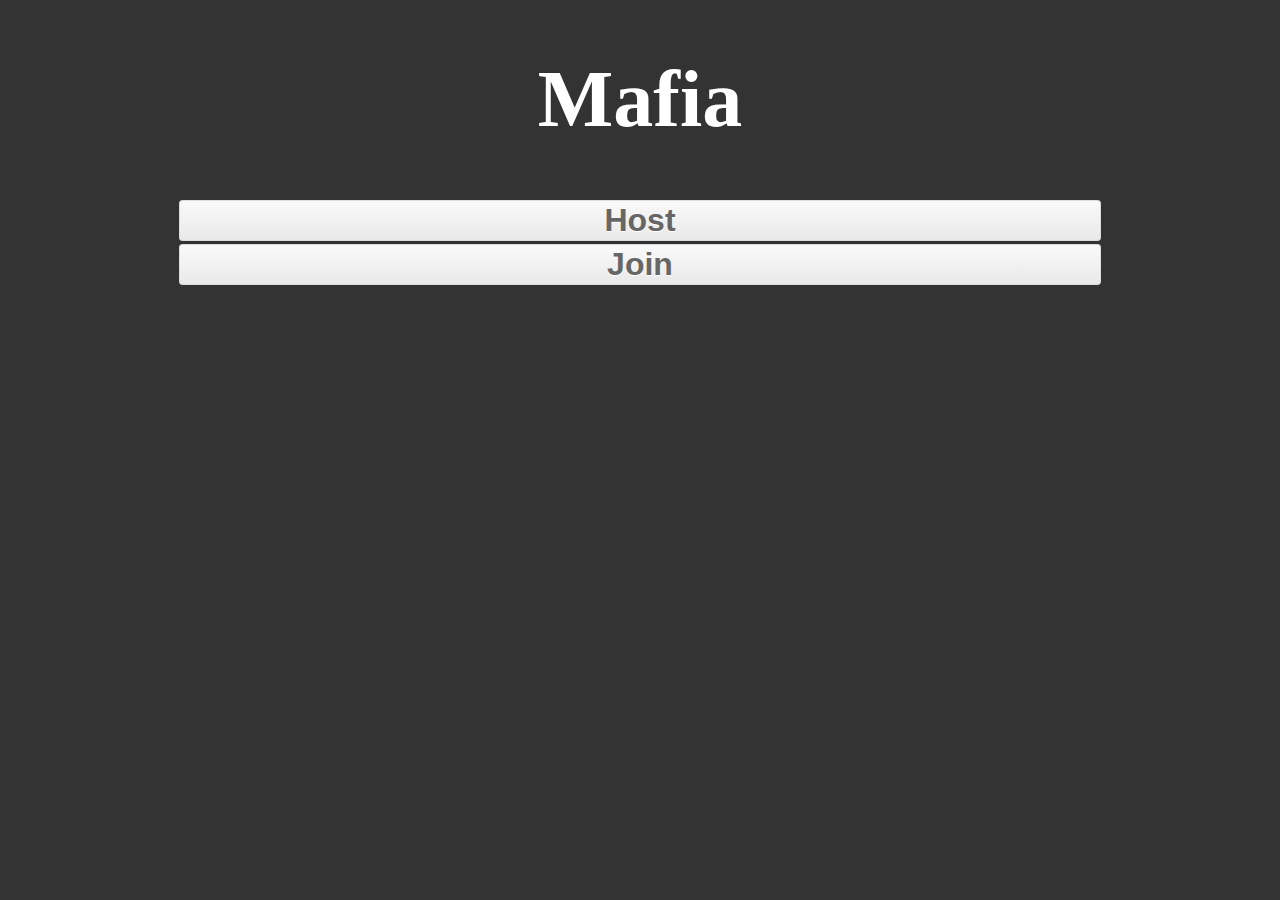
<file: static/index.html>
<!DOCTYPE html>
<html lang="en">
<head>
	<meta charset="UTF-8">
		<meta charset="UTF-8">
	<meta content='width=device-width, initial-scale=1.0, maximum-scale=1.0, user-scalable=0' name='viewport' />
	<meta name="HandheldFriendly" content="true" />
    <meta name="apple-mobile-web-app-capable" content="yes" />
	<link rel="stylesheet" type="text/css" href="css\mafia.css">
	<title>Mafia</title>
</head>
<body>
<h1>Mafia</h1>
<a href="choose_mode.html"><button id="host">Host</button></a>
<a href="enter_name"><button id="join">Join</button></a>
</body>
</html>
</file>
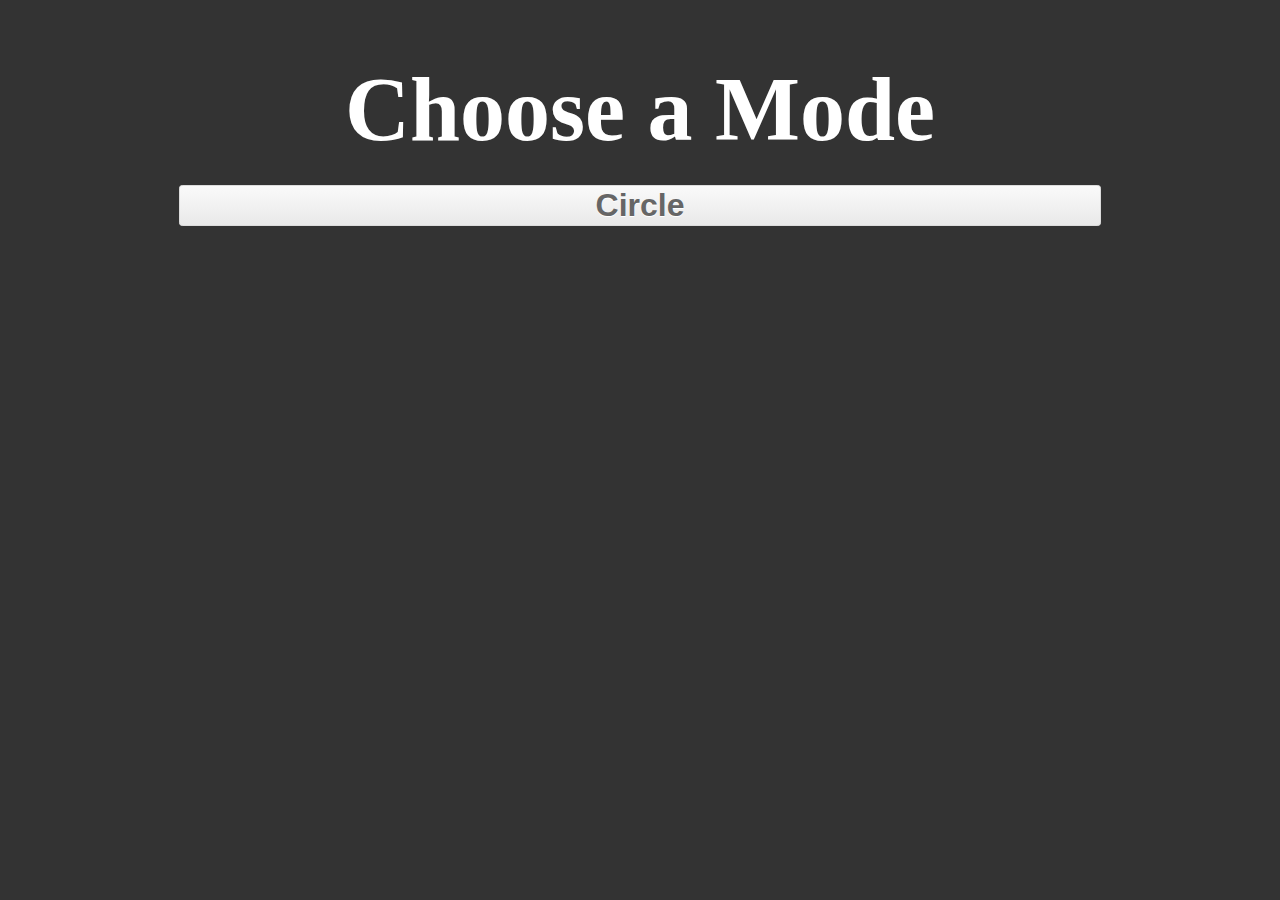
<file: static/choose_mode.html>
<!DOCTYPE html>
<html lang="en">
<head>
	<meta charset="UTF-8">
	<meta content='width=device-width, initial-scale=1.0, maximum-scale=1.0, user-scalable=0' name='viewport' />
	<meta name="HandheldFriendly" content="true" />
    <meta name="apple-mobile-web-app-capable" content="yes" />
	<link rel="stylesheet" type="text/css" href="css\mafia.css">
	<title>Choose a Mode</title>
</head>
<body>
<h2>Choose a Mode</h2>
<!-- <a href="classic_setup.html"><button id="classic">Classic</button></a> -->
<!-- <a href="setup.html"><button id="two_room">Two Room</button></a> -->
<a href="circle_setup.html"><button id="circle">Circle</button></a>
</body>
</html>
</file>
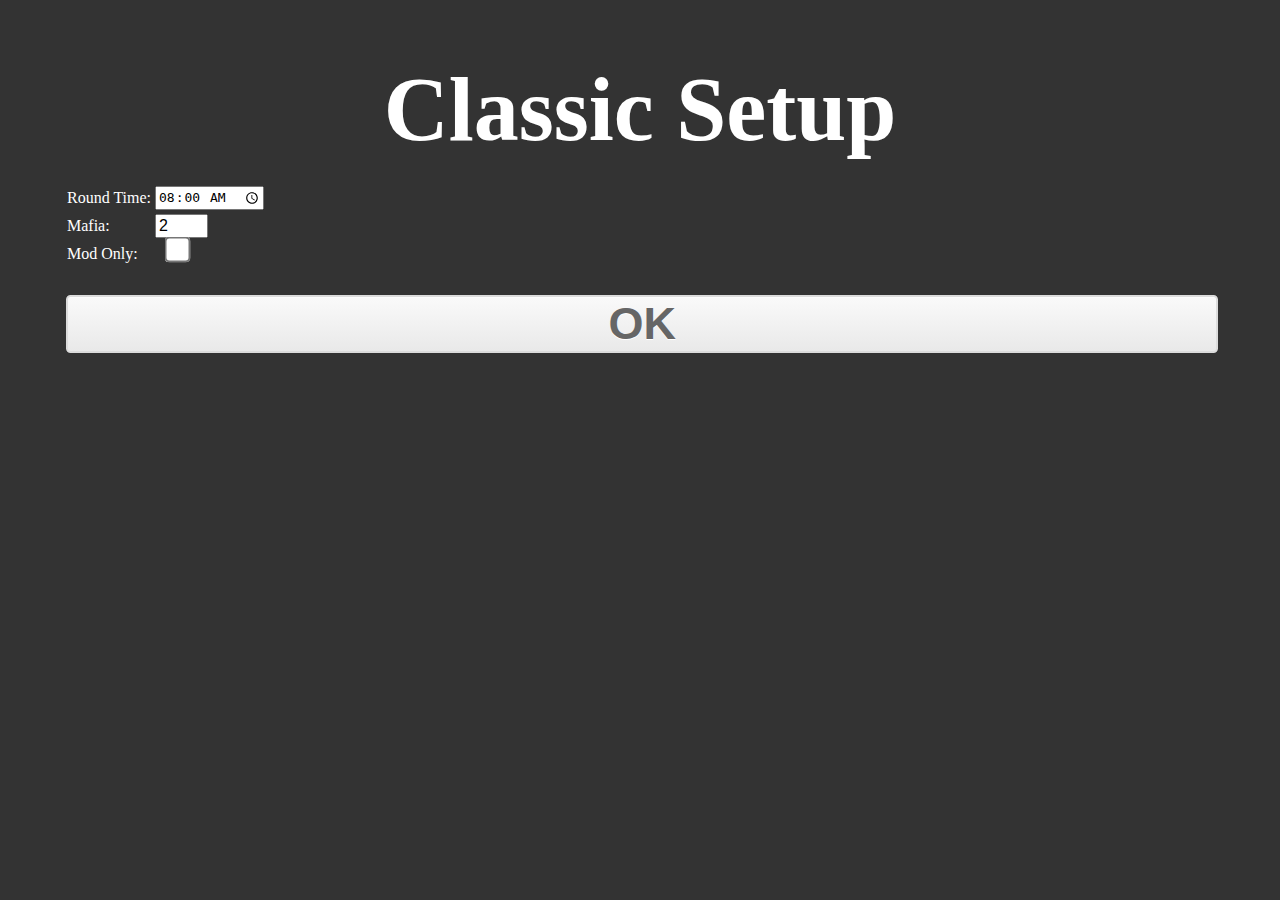
<file: static/classic_setup.html>
<!DOCTYPE html>
<html lang="en">
<head>
	<meta charset="UTF-8">
	<link rel="stylesheet" type="text/css" href="css\mafia.css">
	<title>Classic Setup</title>
</head>
<body>
<h2>Classic Setup</h2>
<form action="waiting_host.html" method="post">
<table>
	<tr>
		<td>Round Time:</td>
		<td><input type="time" name="time" value="08:00:00"></td>
	</tr>
	<tr>
		<td>Mafia:</td>
		<td><input type="number" name="mafia" min="1" max="9" value="2"></td>
	</tr>
	<tr>
		<td>Mod Only:</td>
		<td><input type="checkbox" name="modOnly"></td>
	</tr>
</table>
<input type="submit" value="OK" class="center">
</form>
</body>
</html>
</file>
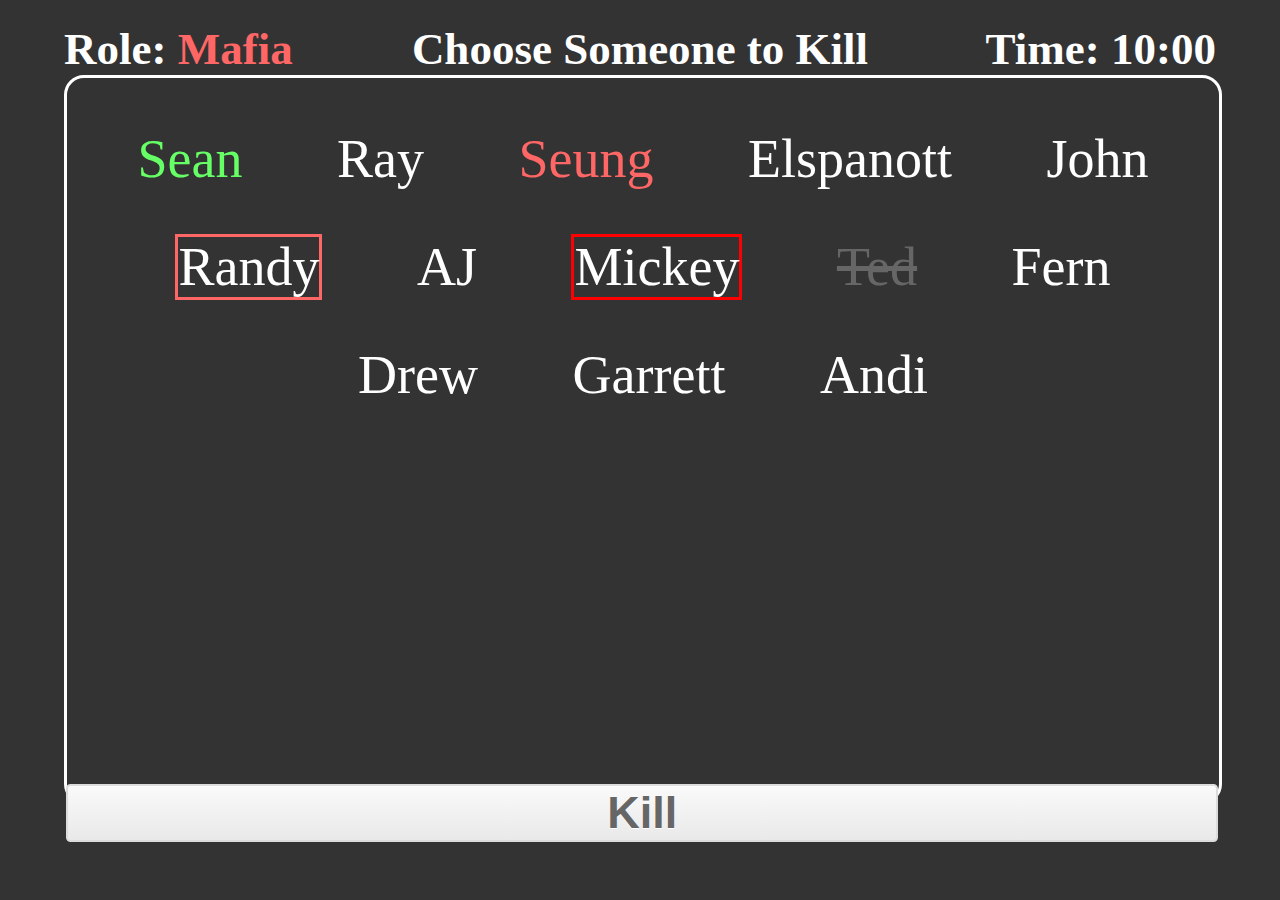
<file: static/kill.html>
<!DOCTYPE html>
<html lang="en">
<head>
	<meta charset="UTF-8">
	<meta content='width=device-width, initial-scale=1.0, maximum-scale=1.0, user-scalable=0' name='viewport' />
	<meta name="HandheldFriendly" content="true" />
    <meta name="apple-mobile-web-app-capable" content="yes" />
	<link rel="stylesheet" type="text/css" href="css\mafia.css">
	<title>Choose Someone to Kill</title>
</head>
<body>
<div class="container">
<header>
	<h3>Choose Someone to Kill</h3>
		<div class="status">
		<div class="role_wrapper"><h3>Role: <span class="mafia">Mafia</span></h3></div>
		<div class="time_wrapper"><h3>Time: 10:00</h3></div>
		</div>
</header>
<section class="content">
<div class="user_list_wrapper">
	<span class="you">Sean</span>
	<span>Ray</span>
	<span class="mafia">Seung</span>
	<span>Elspanott</span>
	<span>John</span>
	<span class="kill">Randy</span>
	<span>AJ</span>
	<span class="killall">Mickey</span>
	<span class="dead">Ted</span>
	<span>Fern</span>
	<span>Drew</span>
	<span>Garrett</span>
	<span>Andi</span>
</div>
</section>
<footer>
<input type="submit" value="Kill">
</footer>
</div>
</body>
</html>
</file>
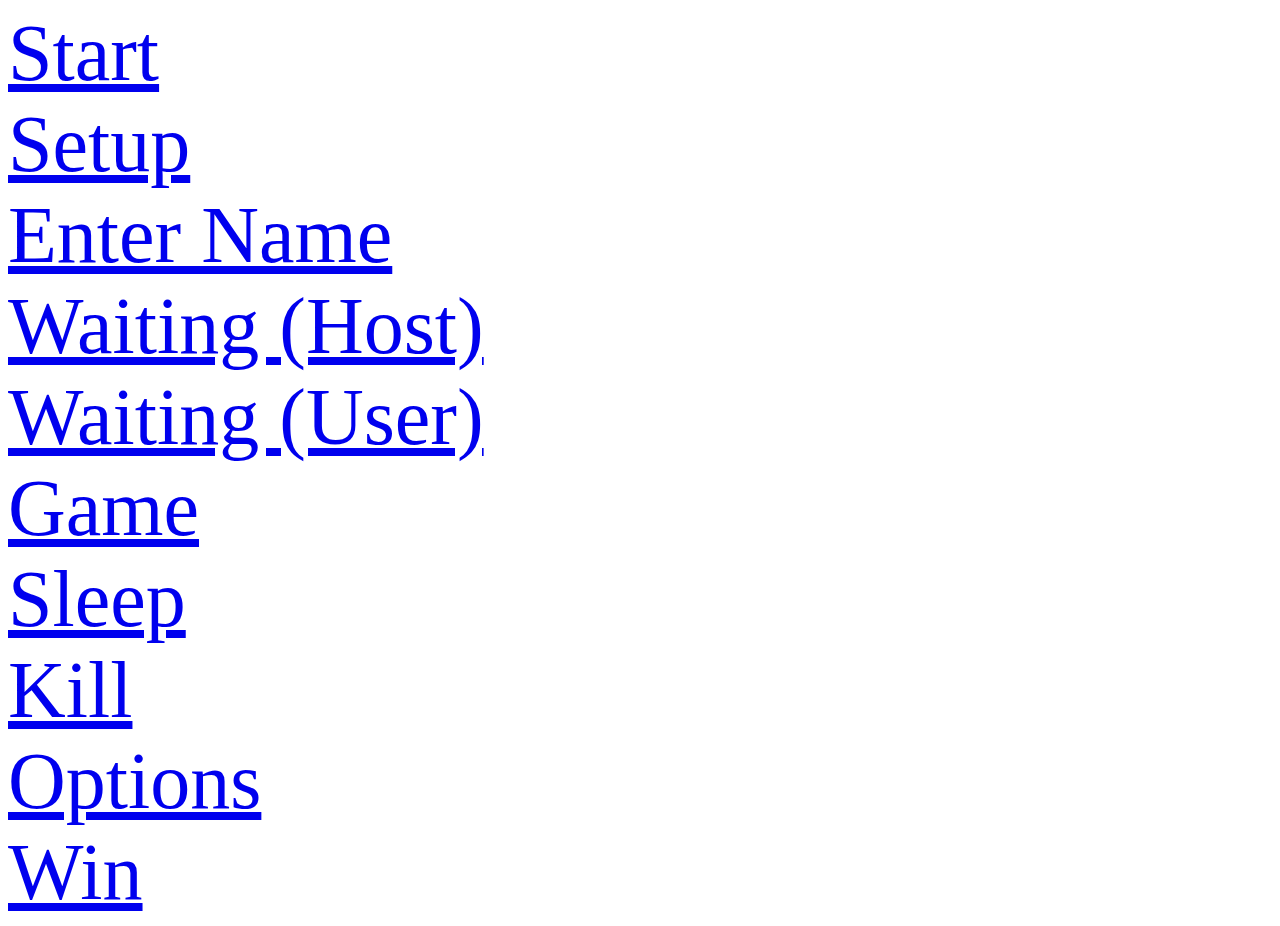
<file: static/list.html>
<!DOCTYPE html>
<html lang="en">
<head>
	<meta charset="UTF-8">
	<title>View List</title>
	<style type="text/css">
	a { font-size: 5em;}
	</style>
</head>
<body>
<a href="index.html">Start</a><br>
<a href="setup.html">Setup</a><br>
<a href="enter_name.html">Enter Name</a><br>
<a href="waiting_host.html">Waiting (Host)</a><br>
<a href="waiting_user.html">Waiting (User)</a><br>
<a href="game.html">Game</a><br>
<a href="Sleep.html">Sleep</a><br>
<a href="kill.html">Kill</a><br>
<a href="options.html">Options</a><br>
<a href="win.html">Win</a><br>
</body>
</html>
</file>
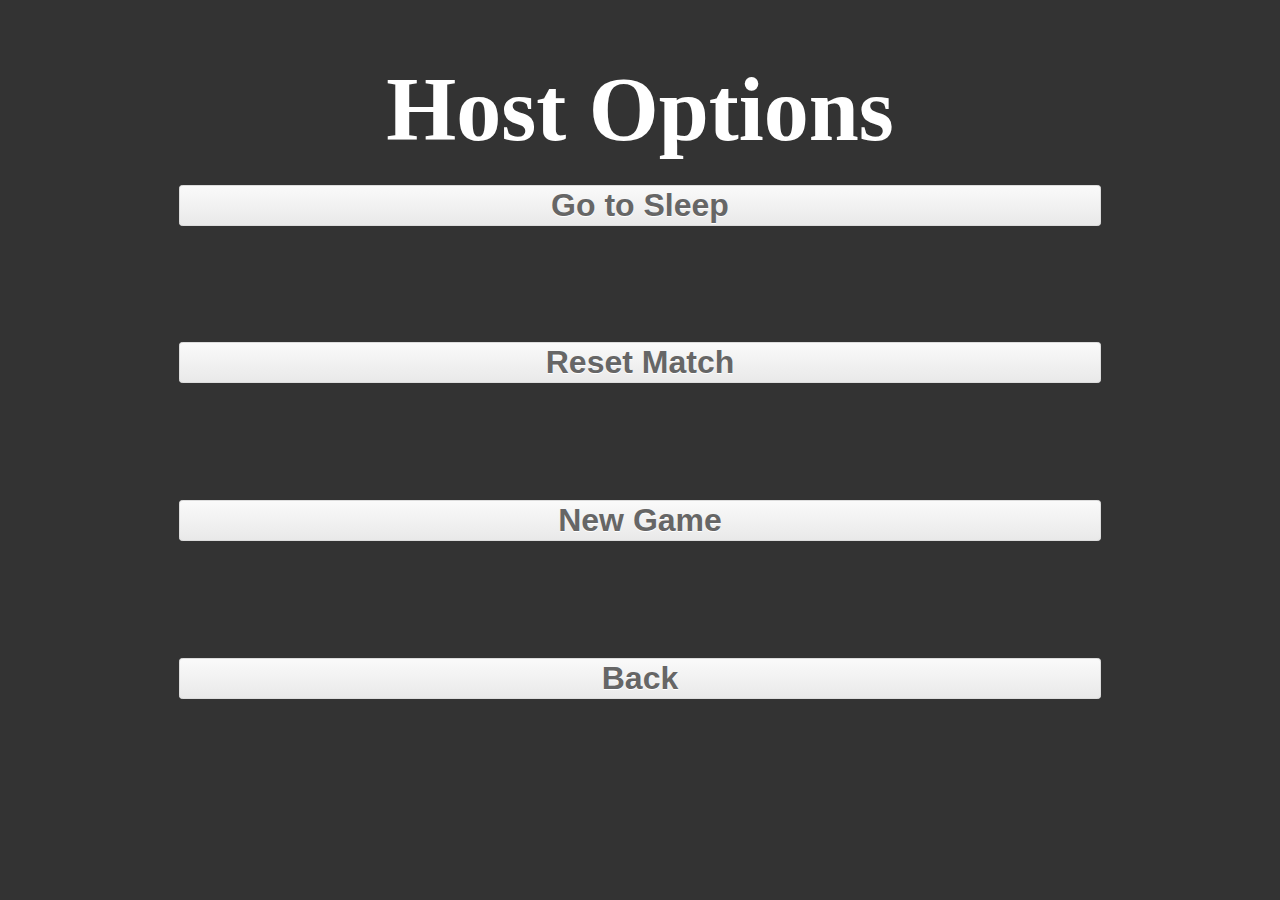
<file: static/options.html>
<!DOCTYPE html>
<html lang="en">
<head>
	<meta charset="UTF-8">
	<link rel="stylesheet" type="text/css" href="css\mafia.css">
	<title>Host Options</title>
</head>
<body>
<h2>Host Options</h2>
<div class="options">
<button id="host">Go to Sleep</button>
<button id="join">Reset Match</button>
<button id="join">New Game</button>
<button id="join">Back</button>
</div>
</body>
</html>
</file>
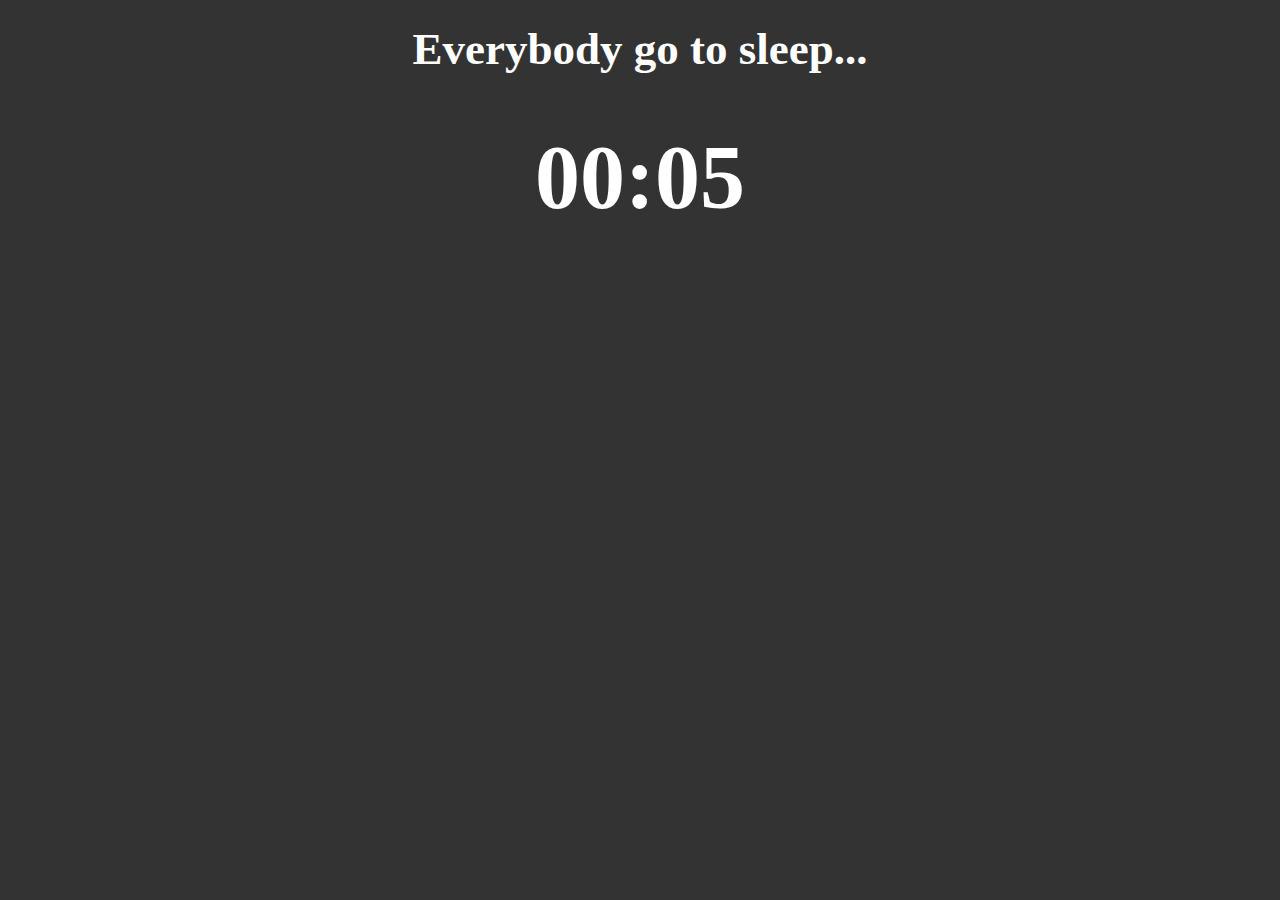
<file: static/sleep.html>
<!DOCTYPE html>
<html lang="en">
<head>
	<meta charset="UTF-8">
	<link rel="stylesheet" type="text/css" href="css\mafia.css">
	<title>Go to Sleep</title>
</head>
<body>
<div class="center">
<h3>Everybody go to sleep...</h3>
<h2>00:05</h2>
</div>
</body>
</html>
</file>
